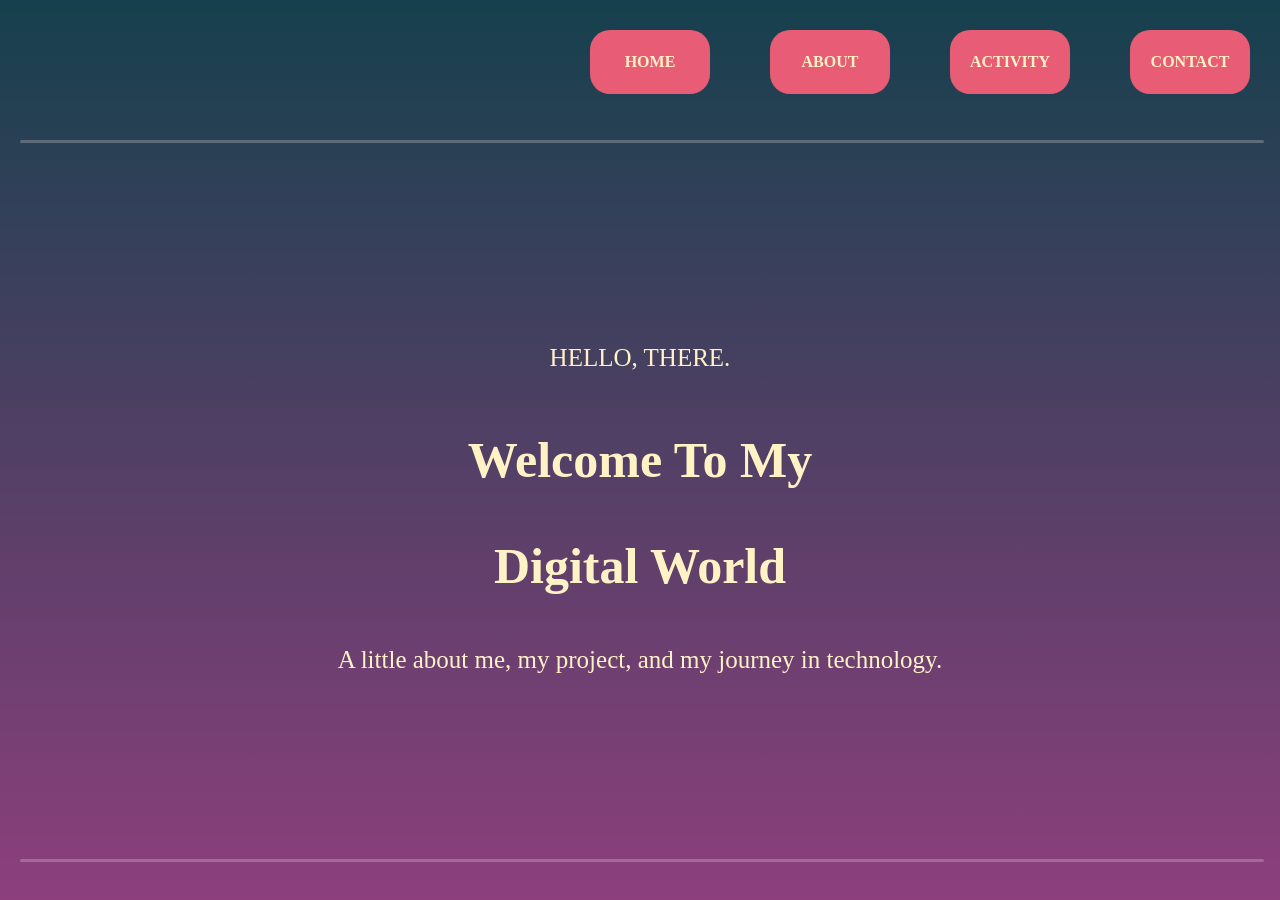
<file: index.html>
<!DOCTYPE html>
<html lang="en">

<head>
    <meta charset="UTF-8">
    <meta name="viewport" content="width=device-width, initial-scale=1.0">
    <title>Home</title>
    <link href="https://cdn.jsdelivr.net/npm/bootstrap@5.0.2/dist/css/bootstrap.min.css" rel="stylesheet" integrity="sha384-EVSTQN3/azprG1Anm3QDgpJLIm9Nao0Yz1ztcQTwFspd3yD65VohhpuuCOmLASjC" crossorigin="anonymous">
    <link rel="stylesheet" href="style.css">
</head>

<body>

    <ul class="nav justify-content-end">
        <li class="nav-item">
            <a class="nav-link active" aria-current="page" href="index.html">HOME</a>
        </li>
        <li class="nav-item">
            <a class="nav-link active" href="About.html">ABOUT</a>
        </li>
        <li class="nav-item">
            <a class="nav-link active" href="project.html">ACTIVITY</a>
        </li>
        <li class="nav-item">
            <a class="nav-link" href="contact.html">CONTACT</a>
        </li>
    </ul>
    <hr class="thicky">
    <div class="Home">
        <p>HELLO, THERE.</p>
        <br>
        <h1>Welcome To My</h1>
        <br>
        <h1>Digital World</h1>
        <br>
        <p>
            A little about me, my project, and my journey in technology.
        </p>
    </div>
    <hr class="thickyy">

    <script src=" https://cdn.jsdelivr.net/npm/bootstrap@5.0.2/dist/js/bootstrap.bundle.min.js " integrity="sha384-MrcW6ZMFYlzcLA8Nl+NtUVF0sA7MsXsP1UyJoMp4YLEuNSfAP+JcXn/tWtIaxVXM " crossorigin="anonymous "></script>
    <script src="script.js"></script>
</body>

</html>
</file>
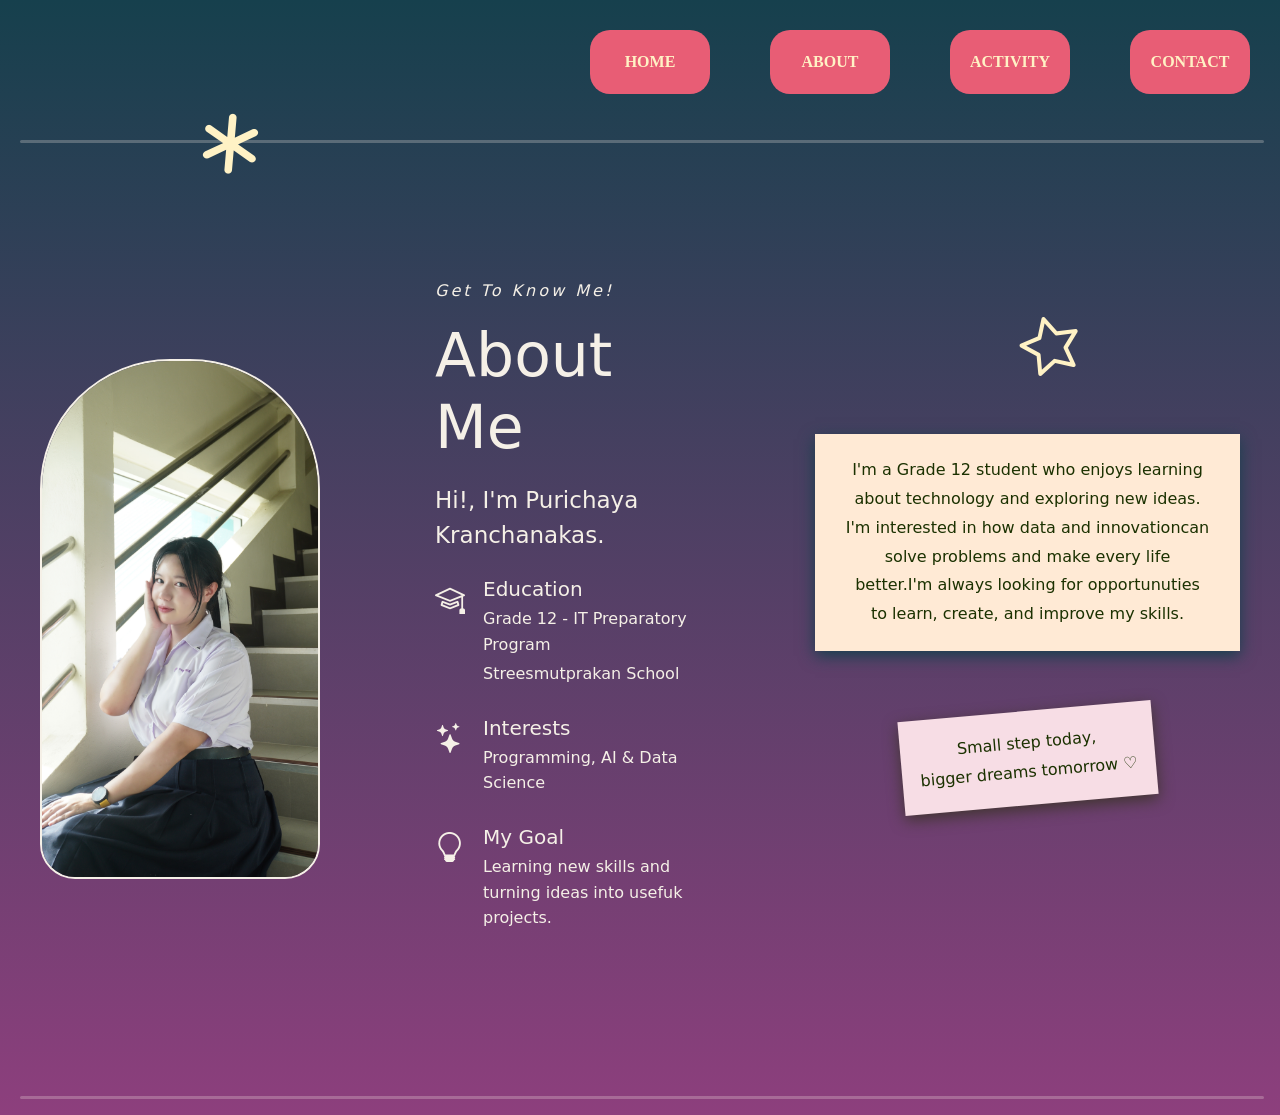
<file: About.html>
<!DOCTYPE html>
<html lang="en">

<head>
    <meta charset="UTF-8">
    <meta name="viewport" content="width=device-width, initial-scale=1.0">
    <title>About</title>
    <link href="https://cdn.jsdelivr.net/npm/bootstrap@5.0.2/dist/css/bootstrap.min.css" rel="stylesheet" integrity="sha384-EVSTQN3/azprG1Anm3QDgpJLIm9Nao0Yz1ztcQTwFspd3yD65VohhpuuCOmLASjC" crossorigin="anonymous">
    <link rel="stylesheet" href="https://cdn.jsdelivr.net/npm/bootstrap-icons@1.11.3/font/bootstrap-icons.min.css">
    <link rel="stylesheet" href="style.css">
</head>

<body>
    <ul class="nav justify-content-end">
        <li class="nav-item">
            <a class="nav-link active" href="index.html">HOME</a>
        </li>
        <li class="nav-item">
            <a class="nav-link active" aria-current="page" href="About.html">ABOUT</a>
        </li>
        <li class="nav-item">
            <a class="nav-link active" href="project.html">ACTIVITY</a>
        </li>
        <li class="nav-item">
            <a class="nav-link" href="contact.html">CONTACT</a>
        </li>
    </ul>
    <hr class="thicky">
    <main class="about-page">
        <section class="proflie-photo">
            <img src="photoabout.jpg" alt="My Proflie Photo">
        </section>

        <section class="about-info">
            <p class="eyebrow">Get To Know Me!</p>
            <h1>About Me</h1>
            <h2>Hi!, I'm Purichaya Kranchanakas.</h2>

            <div class="info-item">
                <i class="bi bi-mortarboard"></i>
                <div>
                    <h3>Education</h3>
                    <p>Grade 12 - IT Preparatory Program</p>
                    <p>Streesmutprakan School</p>
                </div>
            </div>

            <div class="info-item">
                <i class="bi bi-stars"></i>
                <div>
                    <h3>Interests</h3>
                    <p>Programming, AI &amp; Data Science</p>
                </div>
            </div>

            <div class="info-item">
                <i class="bi bi-lightbulb"></i>
                <div>
                    <h3>My Goal</h3>
                    <p>Learning new skills and turning ideas into usefuk projects.</p>
                </div>
            </div>

        </section>
        <section class="about-extra">
            <i class="bi bi-star"></i>
            <div class="bio-card">
                <p>
                    I'm a Grade 12 student who enjoys learning about technology and exploring new ideas.<br> I'm interested in how data and innovationcan solve problems and make every life better.I'm always looking for opportunuties to learn, create,
                    and improve my skills.
                </p>

            </div>
            <i class="bi bi-asterisk"></i>
            <div class="sticky-note">
                Small step today,<br> bigger dreams tomorrow ♡
            </div>

        </section>

    </main>
    <hr class="thicky">

    <script src=" https://cdn.jsdelivr.net/npm/bootstrap@5.0.2/dist/js/bootstrap.bundle.min.js " integrity="sha384-MrcW6ZMFYlzcLA8Nl+NtUVF0sA7MsXsP1UyJoMp4YLEuNSfAP+JcXn/tWtIaxVXM " crossorigin="anonymous "></script>
    <script src="script.js"></script>
</body>

</html>
</file>
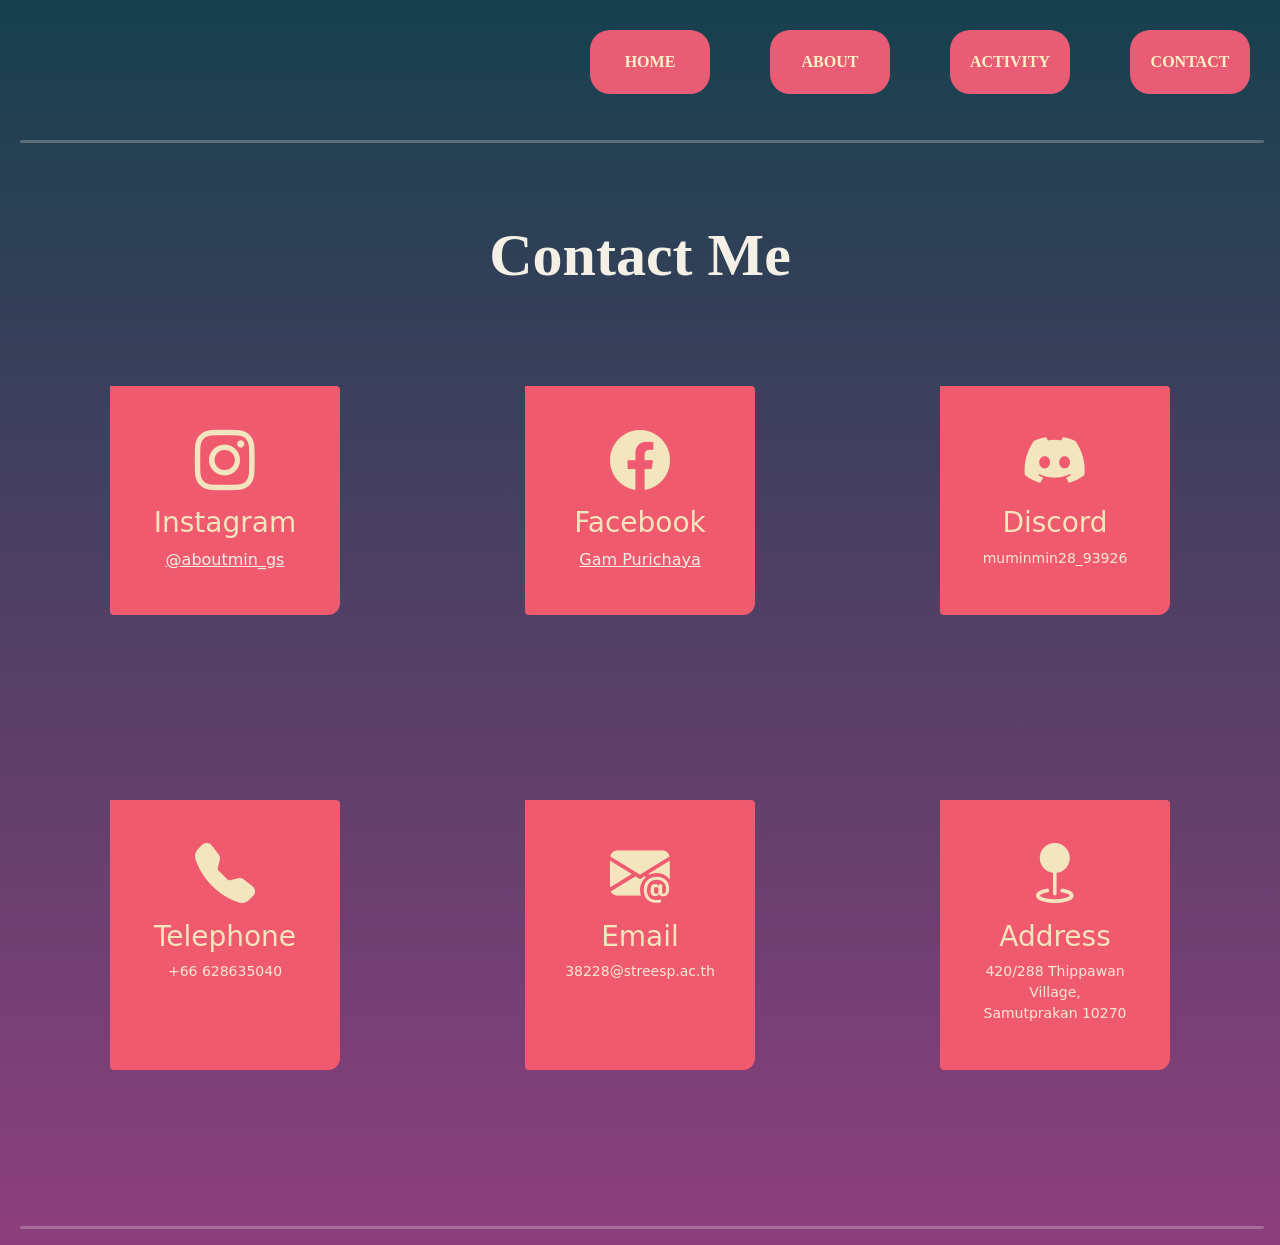
<file: contact.html>
<!DOCTYPE html>
<html lang="en">

<head>
    <meta charset="UTF-8">
    <meta name="viewport" content="width=device-width, initial-scale=1.0">
    <title>Contact</title>
    <link href="https://cdn.jsdelivr.net/npm/bootstrap@5.0.2/dist/css/bootstrap.min.css" rel="stylesheet" integrity="sha384-EVSTQN3/azprG1Anm3QDgpJLIm9Nao0Yz1ztcQTwFspd3yD65VohhpuuCOmLASjC" crossorigin="anonymous">
    <link rel="stylesheet" href="https://cdn.jsdelivr.net/npm/bootstrap-icons@1.11.3/font/bootstrap-icons.min.css">
    <link rel="stylesheet" href="style.css">
</head>

<body>

    <ul class="nav justify-content-end">
        <li class="nav-item">
            <a class="nav-link active" href="index.html">HOME</a>
        </li>
        <li class="nav-item">
            <a class="nav-link active" href="About.html">ABOUT</a>
        </li>
        <li class="nav-item">
            <a class="nav-link active" href="project.html">ACTIVITY</a>
        </li>
        <li class="nav-item">
            <a class="nav-link active" aria-current=" page " href="contact.html">CONTACT</a>
        </li>
    </ul>
    <hr class="thicky">
    <main class="contact-page">
        <h1>Contact Me</h1>
        <div class="contact-container">
            <div class="contact-card">
                <i class="bi bi-instagram"></i>
                <h3>Instagram</h3>
                <a class="button " href="https://www.instagram.com/aboutmin_gs?stkn=OTg1ZHJtMWJhZGww ">@aboutmin_gs</a>
            </div>

            <div class="contact-card">
                <i class="bi bi-facebook"></i>
                <h3>Facebook</h3>
                <a class="button " href="https://www.facebook.com/share/1D9sQB9KhX/ ">Gam Purichaya</a>
            </div>

            <div class="contact-card">
                <i class="bi bi-discord"></i>
                <h3>Discord</h3>
                <p>muminmin28_93926</p>
            </div>

            <div class="contact-card">
                <i class="bi bi-telephone-fill"></i>
                <h3>Telephone</h3>
                <p>+66 628635040</p>

            </div>

            <div class="contact-card">
                <i class="bi bi-envelope-at-fill"></i>
                <h3>Email</h3>
                <p>38228@streesp.ac.th</p>
            </div>

            <div class="contact-card">
                <i class="bi bi-geo-fill"></i>
                <h3>Address</h3>
                <p>420/288 Thippawan Village,<br> Samutprakan 10270</p>
            </div>

        </div>
    </main>
    <hr class="thicky">

    <script src=" https://cdn.jsdelivr.net/npm/bootstrap@5.0.2/dist/js/bootstrap.bundle.min.js " integrity="sha384-MrcW6ZMFYlzcLA8Nl+NtUVF0sA7MsXsP1UyJoMp4YLEuNSfAP+JcXn/tWtIaxVXM " crossorigin="anonymous "></script>
    <script src="script.js "></script>
</body>

</html>
</file>
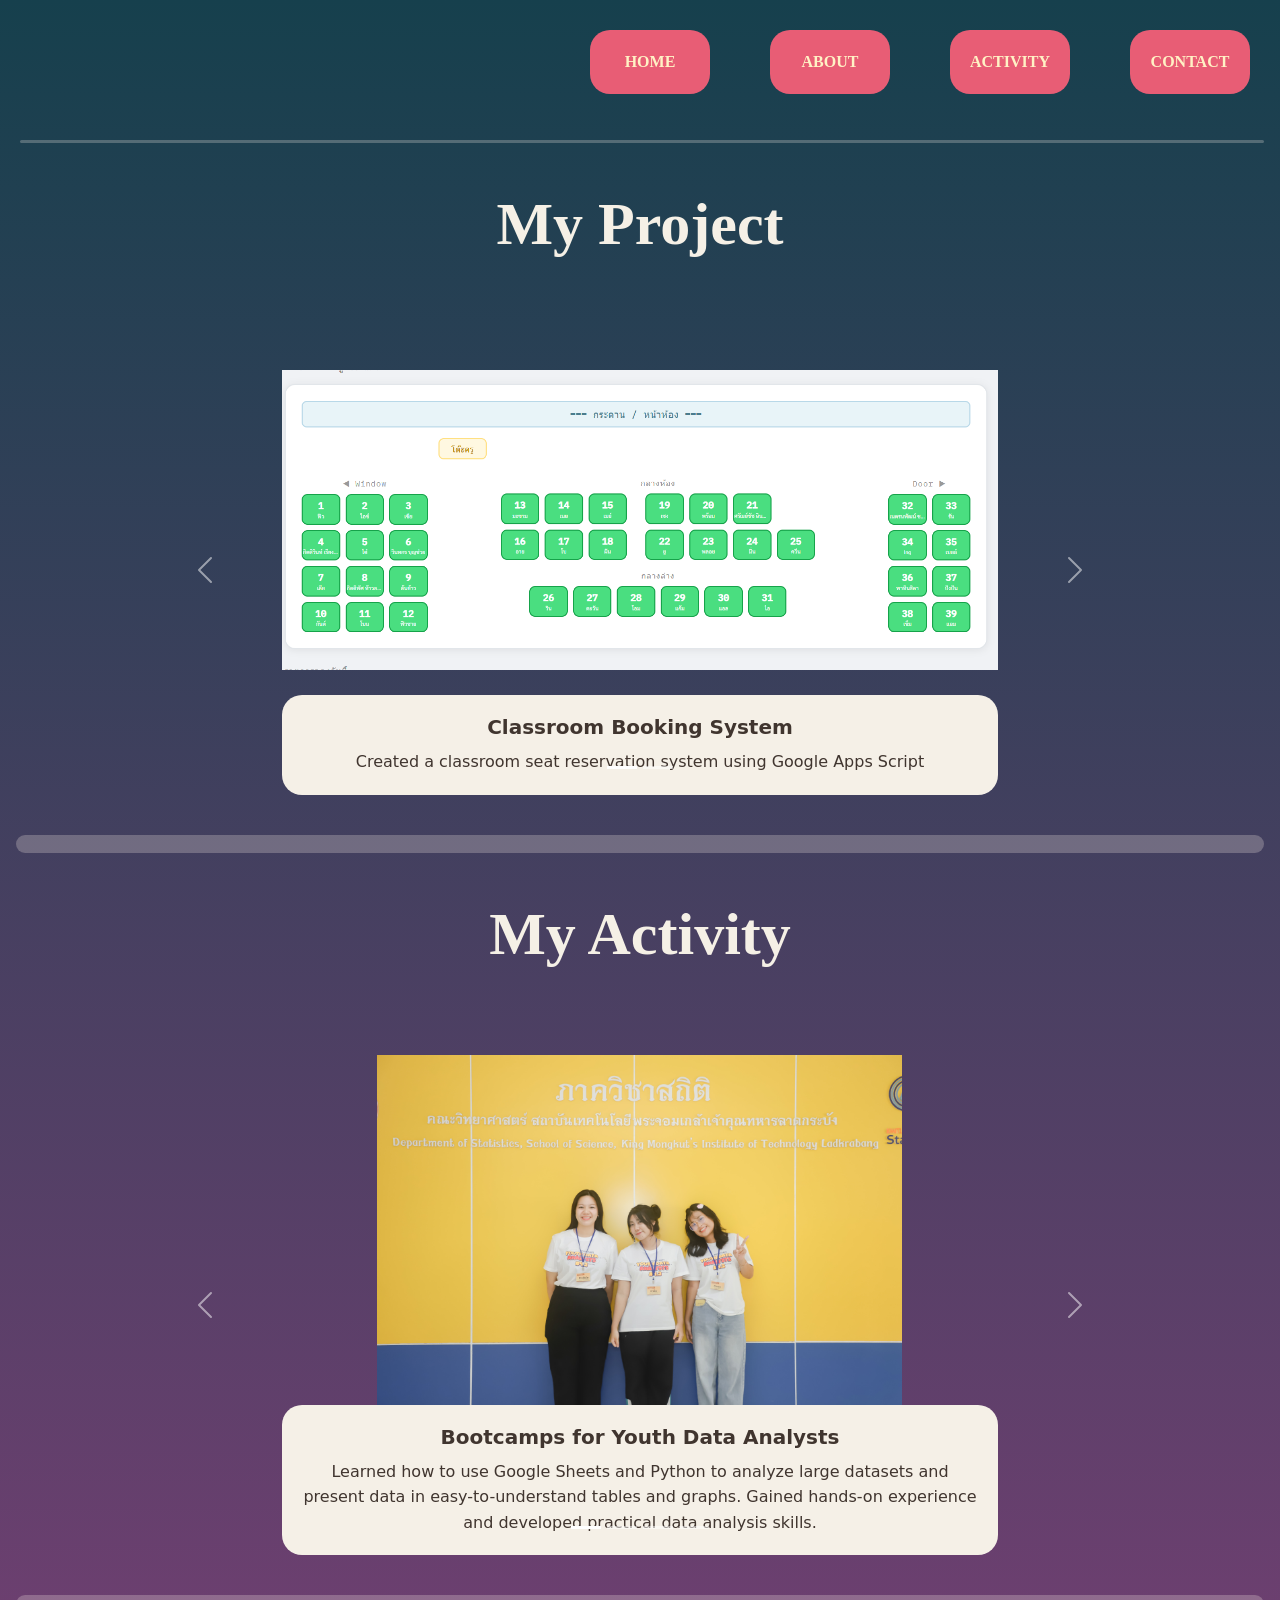
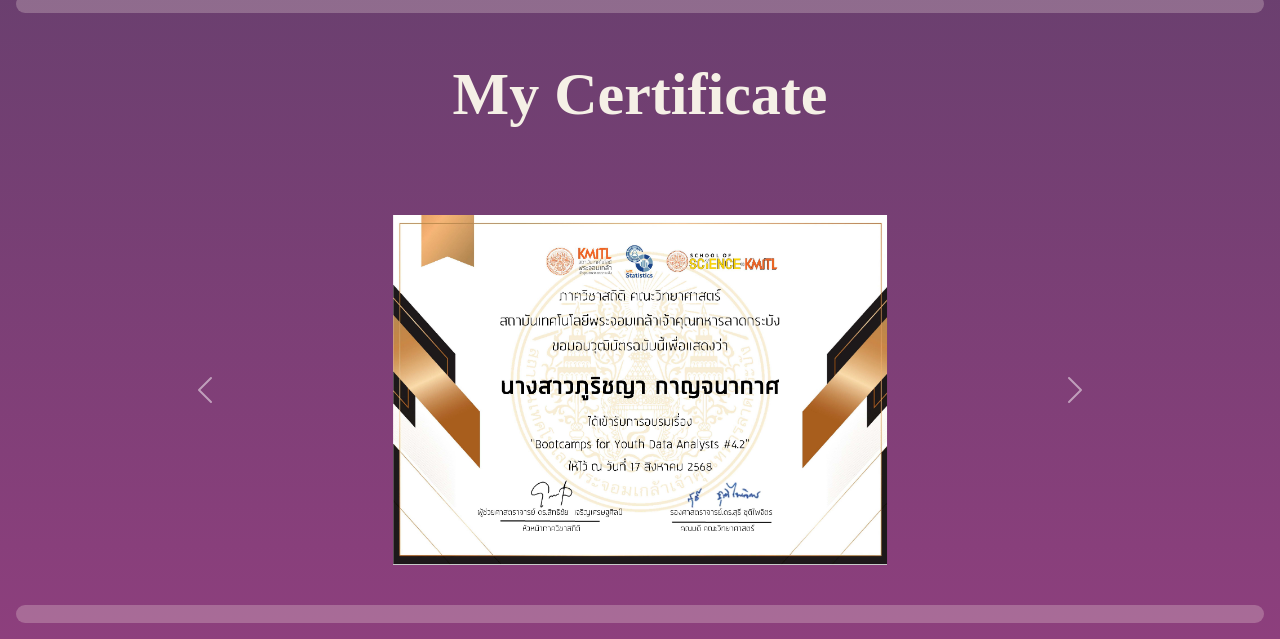
<file: project.html>
<!DOCTYPE html>
<html lang="en">

<head>
    <meta charset="UTF-8">
    <meta name="viewport" content="width=device-width, initial-scale=1.0">
    <title>Activity</title>
    <link href="https://cdn.jsdelivr.net/npm/bootstrap@5.0.2/dist/css/bootstrap.min.css" rel="stylesheet" integrity="sha384-EVSTQN3/azprG1Anm3QDgpJLIm9Nao0Yz1ztcQTwFspd3yD65VohhpuuCOmLASjC" crossorigin="anonymous">
    <link rel="stylesheet" href="style.css">
</head>

<body>


    <ul class="nav justify-content-end">
        <li class="nav-item">
            <a class="nav-link active" href="index.html">HOME</a>
        </li>
        <li class="nav-item">
            <a class="nav-link active" href="About.html">ABOUT</a>
        </li>
        <li class="nav-item">
            <a class="nav-link active" aria-current="page" href="project.html">ACTIVITY</a>
        </li>
        <li class="nav-item">
            <a class="nav-link" href="contact.html">CONTACT</a>
        </li>
    </ul>
    <hr class="thicky">
    <div class="heading">
        <p>My Project</p>
    </div>
    <div id="carouselExampleIndicators" class="carousel slide" data-bs-ride="carousel">
        <div class="carousel-indicators">
            <button type="button" data-bs-target="#carouselExampleIndicators" data-bs-slide-to="0" class="active" aria-current="true" aria-label="Slide 1"></button>
            <button type="button" data-bs-target="#carouselExampleIndicators" data-bs-slide-to="1" aria-label="Slide 2"></button>
        </div>
        <div class="carousel-inner">
            <div class="carousel-item active">
                <img src="bookingclass.png" class="d-block w-100" alt="bookingpro">
                <div class="activity-caption">
                    <h5>Classroom Booking System</h5>
                    <p>
                        Created a classroom seat reservation system using Google Apps Script
                    </p>
                </div>
            </div>
            <div class="carousel-item">
                <img src="borrowsport.png" class="d-block w-100" alt="borrowpro">
                <div class="activity-caption">
                    <h5>Sport Equipment Borrowing and Retuen System</h5>
                    <p>
                        Created a website to manage sports equipment borrowing and returning at school.
                    </p>
                </div>
            </div>
        </div>
        <button class="carousel-control-prev" type="button" data-bs-target="#carouselExampleIndicators" data-bs-slide="prev">
    <span class="carousel-control-prev-icon" aria-hidden="true"></span>
    <span class="visually-hidden">Previous</span>
  </button>
        <button class="carousel-control-next" type="button" data-bs-target="#carouselExampleIndicators" data-bs-slide="next">
    <span class="carousel-control-next-icon" aria-hidden="true"></span>
    <span class="visually-hidden">Next</span>
  </button>
    </div>

    <hr class="thick">
    <div class="heading">
        <p>My Activity</p>
    </div>
    <div id="carouselExampleIndicators1" class="carousel slide" data-bs-ride="false">
        <div class="carousel-indicators">
            <button type="button" data-bs-target="#carouselExampleIndicators1" data-bs-slide-to="0" class="active" aria-current="true" aria-label="Slide 1"></button>
            <button type="button" data-bs-target="#carouselExampleIndicators1" data-bs-slide-to="1" aria-label="Slide 2"></button>
            <button type="button" data-bs-target="#carouselExampleIndicators1" data-bs-slide-to="2" aria-label="Slide 3"></button>
            <button type="button" data-bs-target="#carouselExampleIndicators1" data-bs-slide-to="3" aria-label="Slide 4"></button>
        </div>

        <div class="carousel-inner">
            <div class="carousel-item active">
                <img src="stat.jpeg" class="d-block w-100" alt="Bootcamps">
                <div class="activity-caption">
                    <h5>Bootcamps for Youth Data Analysts</h5>
                    <p>
                        Learned how to use Google Sheets and Python to analyze large datasets and present data in easy-to-understand tables and graphs. Gained hands-on experience and developed practical data analysis skills.
                    </p>
                </div>
            </div>
            <div class="carousel-item">
                <img src="statsci.jpeg" class="d-block w-100" alt="Data Analysis">
                <div class="activity-caption">
                    <h5>Bootcamps for Youth Data Analysts</h5>
                    <p>
                        Learned how to use Google Sheets and Python to analyze large datasets and present data in easy-to-understand tables and graphs. Gained hands-on experience and developed practical data analysis skills.
                    </p>
                </div>
            </div>
            <div class="carousel-item">
                <img src="Asean DATA.jpg" class="d-block w-100" alt="acinstat">
                <div class="activity-caption">
                    <h5>ASEAN Data Science Explorers on tour At Streesmutprakan</h5>
                    <p>
                        The ASEAN Data Science Explorers (ADSE) program held a training session at Satri Samut Prakan School, teaching ASEAN youth data analysis using SAP Analytics Cloud to identify social issues and propose solutions aligned with the UN Sustainable Development
                        Goals (SDGs).
                    </p>
                </div>
            </div>
            <div class="carousel-item">
                <img src="YSDA.JPG" class="d-block w-100" alt="acinstat">
                <div class="activity-caption">
                    <h5>Young Allies for SDGs 9 : Volunteer for Sustainability Festival</h5>
                    <p>
                        This is a leadership development and volunteerism-promotion camp for youth, focused on sustainable development. It is organized by the Foundation for Education for Sustainable Development in collaboration with the Youth for Sustainable Development Association
                        (Thailand) (YSDA Thailand).
                    </p>
                </div>
            </div>
        </div>
        <button class="carousel-control-prev" type="button" data-bs-target="#carouselExampleIndicators1" data-bs-slide="prev">
    <span class="carousel-control-prev-icon" aria-hidden="true"></span>
    <span class="visually-hidden">Previous</span>
  </button>

        <button class="carousel-control-next" type="button" data-bs-target="#carouselExampleIndicators1" data-bs-slide="next">
    <span class="carousel-control-next-icon" aria-hidden="true"></span>
    <span class="visually-hidden">Next</span>
  </button>
    </div>
    <hr class="thick">

    <div class="heading">
        <p>My Certificate</p>
    </div>

    <div id="carouselExampleIndicators2" class="carousel slide" data-bs-ride="false">
        <div class="carousel-indicators">
            <button type="button" data-bs-target="#carouselExampleIndicators2" data-bs-slide-to="0" class="active" aria-current="true" aria-label="Slide 1"></button>
            <button type="button" data-bs-target="#carouselExampleIndicators2" data-bs-slide-to="1" aria-label="Slide 2"></button>
            <button type="button" data-bs-target="#carouselExampleIndicators2" data-bs-slide-to="2" aria-label="Slide 3"></button>
            <button type="button" data-bs-target="#carouselExampleIndicators2" data-bs-slide-to="3" aria-label="Slide 4"></button>
        </div>

        <div class="carousel-inner">
            <div class="carousel-item active">
                <img src="Stat KMITL.jpg" class="d-block w-100" alt="BootcampsCer">
            </div>

            <div class="carousel-item">
                <img src="SAP.PNG" class="d-block w-100" alt="Data Analysis Cer">
            </div>

            <div class="carousel-item">
                <img src="IMG_8128.PNG" class="d-block w-100" alt="Cer 3">
            </div>

            <div class="carousel-item">
                <img src="ysdacer.png" class="d-block w-100" alt="YSDA Cer">
            </div>
        </div>
        <button class="carousel-control-prev" type="button" data-bs-target="#carouselExampleIndicators2" data-bs-slide="prev">
            <span class="carousel-control-prev-icon" aria-hidden="true"></span>
            <span class="visually-hidden">Previous</span>
        </button>

        <button class="carousel-control-next" type="button" data-bs-target="#carouselExampleIndicators2" data-bs-slide="next">
            <span class="carousel-control-next-icon" aria-hidden="true"></span>
            <span class="visually-hidden">Next</span>
        </button>
    </div>
    <hr class="thick">

    <script src=" https://cdn.jsdelivr.net/npm/bootstrap@5.0.2/dist/js/bootstrap.bundle.min.js " integrity="sha384-MrcW6ZMFYlzcLA8Nl+NtUVF0sA7MsXsP1UyJoMp4YLEuNSfAP+JcXn/tWtIaxVXM " crossorigin="anonymous "></script>
    <script src="script.js"></script>
</body>

</html>
</file>
<file: style.css>
body {
                min-height: 100vh;
                background: linear-gradient(to bottom, #16404D, #8D3F7D);
                opacity: 0;
                animation: fadeIn 0.5s ease-in forwards;
                overflow-x: clip;
            }
            
            @keyframes fadeIn {
                from {
                    opacity: 0;
                }
                to {
                    opacity: 1;
                }
            }
            
            .nav-link {
                padding-top: 20px;
                color: #FFF2C5;
                background-color: #E85D75;
                border-radius: 20px;
                text-align: center;
                padding: 20px;
                margin: 30px;
                font-weight: bold;
                font-family: 'Candara';
                width: 120px;
                height: 64px;
                display: flex;
                justify-content: space-around;
            }
            
            .nav-link:hover {
                background-color: #F5F0E6;
                color: #891652;
            }
            
            .Home h1 {
                font-size: 50px;
                font-weight: bold;
                font-family: Candara;
            }
            
            .Home {
                text-align: center;
                font-size: 25px;
                font-family: 'Consolas';
                padding-top: 180px;
                color: #FFF2C5;
            }
            
            hr.thicky {
                height: 3px;
                align-items: center;
                background-color: #FAF0E6;
                border: none;
                margin: 16px 16px 16px 20px;
                border-radius: 20px;
            }
            
            hr.thickyy {
                height: 3px;
                align-items: center;
                background-color: #FAF0E6;
                border: none;
                margin: 180px 16px 16px 20px;
                border-radius: 20px;
            }
            
            .about-page {
                width: 100%;
                max-width: 1500px;
                min-height: 80vh;
                margin: 0 auto;
                padding: 40px;
                box-sizing: border-box;
                display: grid;
                grid-template-columns: 280px minmax(0, 1fr) minmax(0, 1fr);
                grid-template-columns: 280px minmax(0, 1.2 fr) minmax(250px, 0.8fr);
                align-items: center;
                gap: 35px;
                color: #FFF2C5;
            }
            
            .proflie-photo {
                text-align: center;
            }
            
            .proflie-photo img {
                width: 100%;
                height: 520px;
                object-fit: cover;
                object-position: center;
                border-radius: 130px 130px 35px 35px;
                border: 2px solid #f5f0e7;
            }
            
            .about-info {
                margin: 80px;
            }
            
            .about-info .eyebrow {
                letter-spacing: 3px;
                font-style: italic;
                color: #f5f0e7;
            }
            
            .about-info h1 {
                font-size: clamp(38px, 4vw, 60px);
                margin: 10px 0 20px;
                color: #f5f0e7;
                font-size: 60px;
            }
            
            .about-info h2 {
                font-size: 23px;
                line-height: 1.5;
                margin-bottom: 3px;
                color: #f5f0e7;
            }
            
            .info-item {
                display: flex;
                gap: 18px;
                margin: 25px 0;
                color: #f5f0e7;
            }
            
            .info-item>i {
                font-size: 30px;
                color: #f5f0e7;
            }
            
            .about-extra .bi-star {
                font-size: 60px;
                position: absolute;
                top: 300px;
                right: 200px;
                transform: rotate(-15deg);
            }
            
            .about-extra .bi-asterisk {
                font-size: 60px;
                position: absolute;
                top: 100px;
                left: 200px;
                transform: rotate(5deg);
            }
            
            .info-item h3 {
                font-size: 20px;
                margin: 0 0 5px;
                color: #f5f0e7;
            }
            
            .info-item p {
                margin: 4px 0;
                line-height: 1.6;
            }
            
            .about-extra {
                grid-column: 3;
                min-width: 0;
                width: 100%;
                display: flex;
                flex-direction: column;
                justify-content: center;
                align-items: center;
                gap: 30px;
            }
            
            .sticky-note {
                align-self: center;
                width: fit-content;
                max-width: 100%;
                background: #F7DDE5;
                box-sizing: border-box;
                color: #1B3100;
                padding: 18px;
                text-align: center;
                line-height: 1.8;
                overflow-wrap: anywhere;
                transform: rotate(-5deg);
                box-shadow: 0 5px 15px #40352f;
            }
            
            .bio-card {
                align-self: center;
                background: #FFEAD5;
                color: #1B3100;
                padding: 22px 30px;
                margin-bottom: 30px;
                text-align: center;
                line-height: 1.8;
                box-shadow: 0 5px 15px #16404D;
                position: relative;
            }
            
            .bio-card p {
                margin: 0;
            }
            
            @media (max-width: 1000px) {
                .about-page {
                    grid-template-columns: 220px 1fr;
                    gap: 30px;
                }
                .about-extra {
                    grid-column: 1/-1;
                }
            }
            
            @media (max-width: 600px) {
                .about-page {
                    grid-template-columns: 1fr;
                    padding: 30px 20px;
                }
                .proflie-photo {
                    width: 220px;
                    max-width: 100%;
                    margin: 0 auto;
                }
                .proflie-photo img {
                    height: 300px;
                }
                .about-info h2 {
                    font-size: 20px;
                }
            }
            
            .carousel-item img {
                width: 70% !important;
                height: 350px;
                object-fit: contain;
                margin: 0 auto;
            }
            
            .activity-caption {
                background-color: #f5f0e7;
                color: #40352f;
                text-align: center;
                padding: 20px;
                border-radius: 20px;
                width: 70%;
                margin: 0 auto
            }
            
            .activity-caption h5 {
                font-weight: bold;
                margin-bottom: 10px;
            }
            
            .activity-caption p {
                line-height: 1.6;
                margin-bottom: 0;
            }
            
            #carouselExampleIndicators {
                width: 80%;
                margin: 40px auto;
            }
            
            #carouselExampleIndicators1 {
                width: 80%;
                margin: 40px auto;
            }
            
            #carouselExampleIndicators2 {
                width: 80%;
                margin: 40px auto;
            }
            
            #carouselExampleIndicators1 .activity-caption {
                background-color: #f5f0e7;
                color: #40352f;
                text-align: center;
                padding: 20px;
                border-radius: 20px;
                width: 70%;
                margin: 0 auto
            }
            
            #carouselExampleIndicators1 .activity-caption h5 {
                font-weight: bold;
                margin-bottom: 10px;
            }
            
            #carouselExampleIndicators1 .activity-caption p {
                line-height: 1.6;
                margin-bottom: 0;
            }
            
            .heading {
                color: #F5F0E6;
                font-size: 60px;
                font-family: Georgia;
                font-weight: bold;
                text-align: center;
                padding: 20px;
                width: 70%;
                margin: 0 auto
            }
            
            hr.thick {
                height: 18px;
                align-items: center;
                background-color: #FAF0E6;
                border: none;
                margin: 16px 16px 16px 16px;
                border-radius: 20px;
            }
            
            .contact-page {
                text-align: center;
                padding: 60px 20px;
            }
            
            .contact-page h1 {
                font-size: 60px;
                color: #F5F0E6;
                font-weight: bold;
                margin-bottom: 15px;
                font-family: 'Candara';
            }
            
            .contact-container {
                display: flex;
                justify-content: center;
                flex-wrap: wrap;
                gap: 25px;
            }
            
            .contact-card {
                background-color: #EF5A6F;
                width: 230px;
                margin: 80px;
                padding: 30px 20px;
                border-radius: 0 4px 12px;
                transition: 0.3s;
            }
            
            .contact-card:hover {
                transform: translateY(-8px);
            }
            
            .button {
                color: #F5F0E6;
                padding: 5px 20px;
                border-radius: 10px;
            }
            
            .button:hover {
                color: black;
                background-color: rgb(253, 169, 253);
                border: 10px;
            }
            
            .contact-card i {
                font-size: 60px;
                color: #F3E5BE
            }
            
            .contact-card p {
                font-size: 14px;
                color: #FBE8D3
            }
            
            .contact-card h3 {
                color: #F3E5BE
            }
</file>
